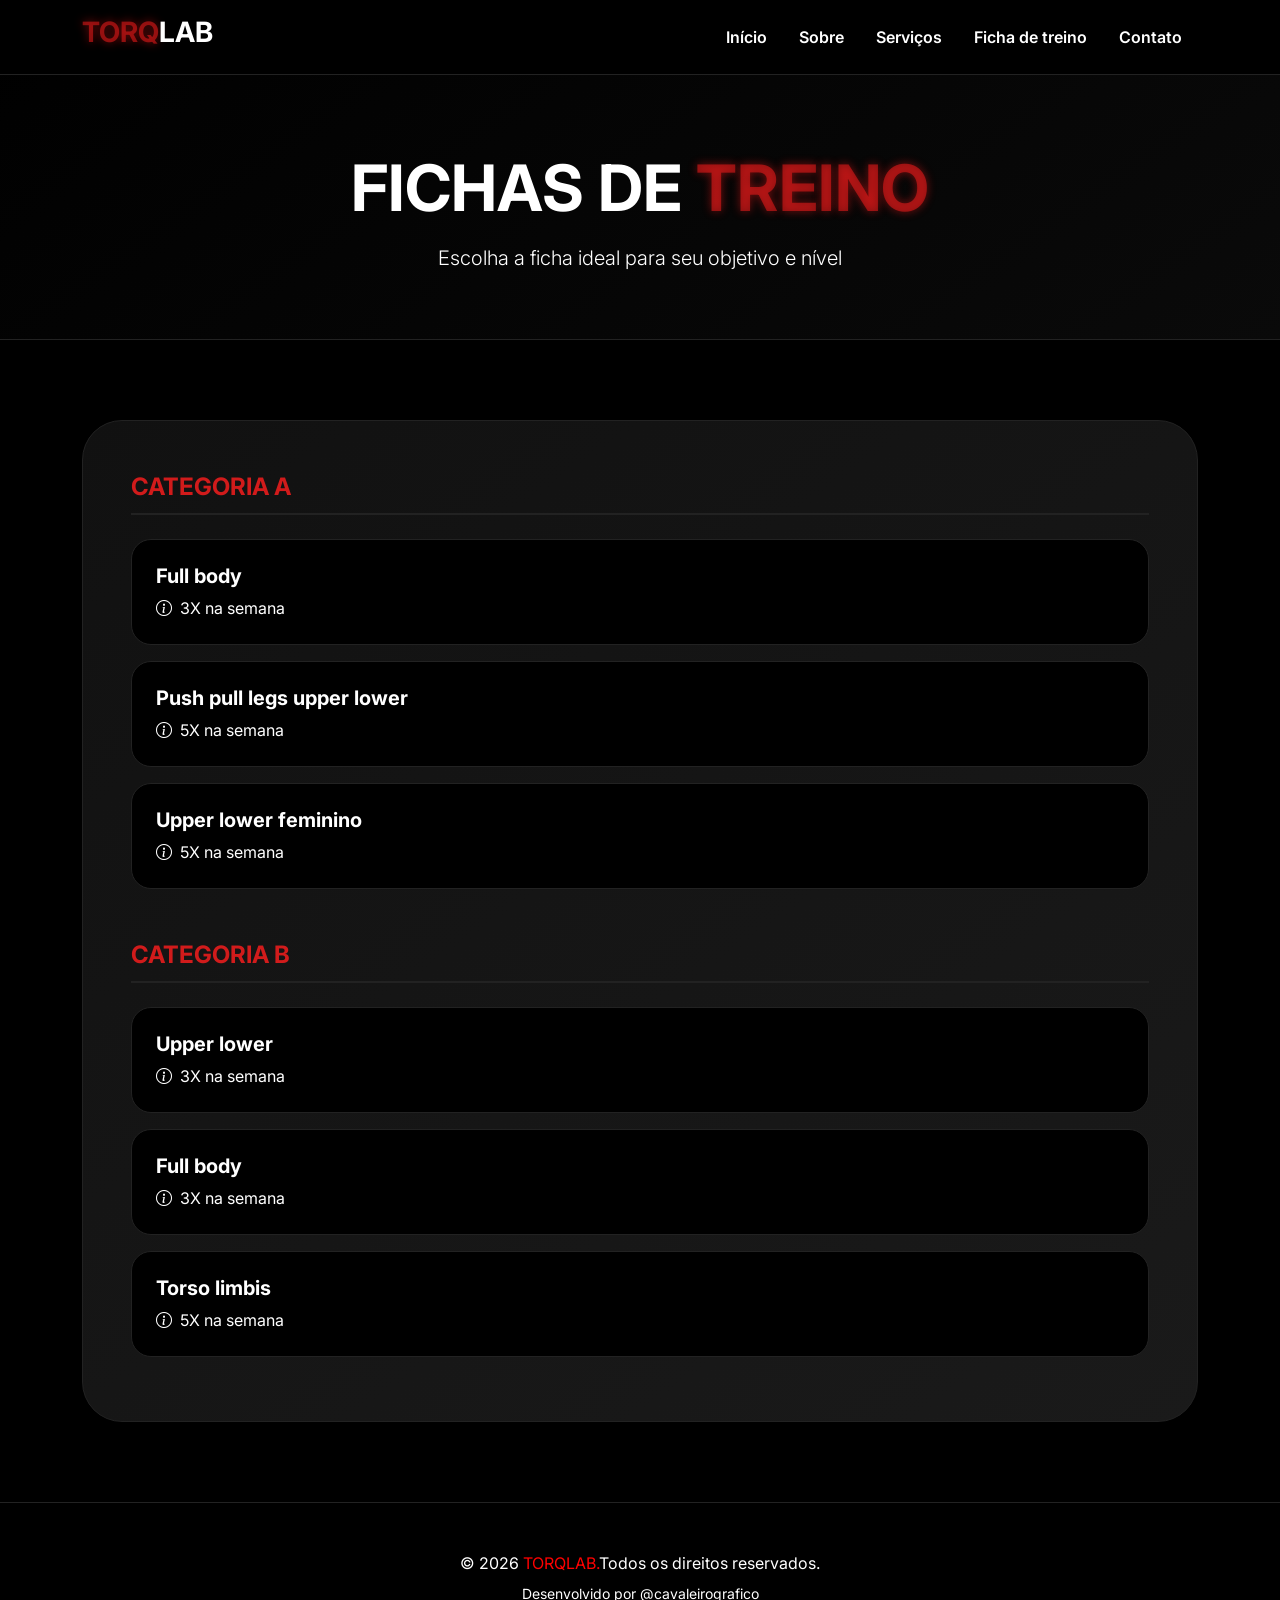
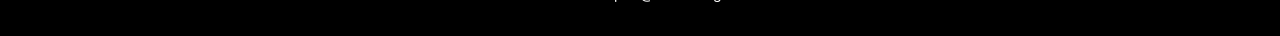
<file: fichas.html>
<!DOCTYPE html>
<html lang="pt-BR">

<head>
    <meta charset="UTF-8">
    <meta name="viewport" content="width=device-width, initial-scale=1.0">
    <title>Fichas de treino - TORQ LAB</title>
    <link rel="icon" href="imgs/logo.png" type="image/png" />
    <link href="https://cdn.jsdelivr.net/npm/bootstrap@5.3.2/dist/css/bootstrap.min.css" rel="stylesheet" />
    <link rel="stylesheet" href="https://cdn.jsdelivr.net/npm/bootstrap-icons@1.10.0/font/bootstrap-icons.css">
    <link href="https://fonts.googleapis.com/css2?family=Inter:wght@400;600;700;800&display=swap" rel="stylesheet">
    <link rel="stylesheet" href="style.css">
</head>


<body>
    <!-- Navbar -->
    <nav class="navbar navbar-expand-lg fixed-top" data-bs-theme="dark">
        <div class="container">
            <a class="fw-bold text-decoration-none text-white h3" href="index.html"><span
                    style="color: rgba(255, 30, 30, 0.507); text-shadow: 0 0 10px rgba(255, 24, 24, 0.459);">TORQ</span>LAB
            </a>
            <button class="navbar-toggler" type="button" data-bs-toggle="collapse" data-bs-target="#navbarNav">
                <span class="navbar-toggler-icon"></span>
            </button>
            <div class="collapse navbar-collapse" id="navbarNav">
                <ul class="navbar-nav ms-auto">
                    <li class="nav-item"><a class="nav-link" href="index.html#home">Início</a></li>
                    <li class="nav-item"><a class="nav-link" href="index.html#sobre">Sobre</a></li>
                    <li class="nav-item"><a class="nav-link" href="index.html#servicos">Serviços</a></li>
                    <li class="nav-item"><a class="nav-link active" href="fichas.html">Ficha de treino</a></li>
                    <li class="nav-item"><a class="nav-link" href="index.html#contato">Contato</a></li>
                </ul>
            </div>
        </div>
    </nav>

    <!-- Header da página -->
    <div class="page-header">
        <div class="container">
            <h1 class="display-3 fw-bold mb-3">FICHAS DE <span
                    style="color: rgba(255, 30, 30, 0.507); text-shadow: 0 0 10px rgba(255, 24, 24, 0.459);">TREINO</span>
            </h1>
            <p class="lead text-cinza">Escolha a ficha ideal para seu objetivo e nível</p>
        </div>
    </div>

    <!-- Fichas -->
    <section>
        <div class="container">
            <div class="ficha-container">

                <div class="dia-treino">CATEGORIA A</div>
                <div class="exercicio-card">
                    <div class="row align-items-center">
                        <div class="col-md-6">
                            <h5 class="fw-bold">Full body</h5>
                            <p class="text-cinza mb-0"><i class="bi bi-info-circle me-2"></i>3X na semana
                            </p>
                        </div>
                    </div>
                </div>

                <div class="exercicio-card">
                    <div class="row align-items-center">
                        <div class="col-md-6">
                            <h5 class="fw-bold">Push pull legs upper lower</h5>
                            <p class="text-cinza mb-0"><i class="bi bi-info-circle me-2"></i>5X na semana
                            </p>
                        </div>
                    </div>
                </div>

                <div class="exercicio-card">
                    <div class="row align-items-center">
                        <div class="col-md-6">
                            <h5 class="fw-bold">Upper lower feminino</h5>
                            <p class="text-cinza mb-0"><i class="bi bi-info-circle me-2"></i>5X na semana
                            </p>
                        </div>
                    </div>
                </div>

                <div class="dia-treino mt-5">CATEGORIA B</div>
                <div class="exercicio-card">
                    <div class="row align-items-center">
                        <div class="col-md-6">
                            <h5 class="fw-bold">Upper lower</h5>
                            <p class="text-cinza mb-0"><i class="bi bi-info-circle me-2"></i>3X na semana
                            </p>
                        </div>
                    </div>
                </div>

                <div class="exercicio-card">
                    <div class="row align-items-center">
                        <div class="col-md-6">
                            <h5 class="fw-bold">Full body</h5>
                            <p class="text-cinza mb-0"><i class="bi bi-info-circle me-2"></i>3X na semana
                            </p>
                        </div>
                    </div>
                </div>

                <div class="exercicio-card">
                    <div class="row align-items-center">
                        <div class="col-md-6">
                            <h5 class="fw-bold">Torso limbis</h5>
                            <p class="text-cinza mb-0"><i class="bi bi-info-circle me-2"></i>5X na semana
                            </p>
                        </div>
                    </div>
                </div>
            </div>
        </div>
    </section>

    <!-- Footer -->
    <footer>
        <div class="container text-center">
            <p class="mb-0">© 2026 <span style="color: red;">TORQLAB.</span>Todos os direitos reservados.</p>
            <p class="mt-2 small">Desenvolvido por <a  class="text-decoration-none text-white" href="https://www.instagram.com/cavaleiro.grafico?igsh=MXFna2k3emRtOHdjaw==">@cavaleirografico
    </a></p>
        </div>
    </footer>

    <!-- Seta -->
    <button id="backToTop" title="Voltar ao topo"><i class="bi bi-arrow-up-short"></i></button>

    <script src="https://cdn.jsdelivr.net/npm/bootstrap@5.3.2/dist/js/bootstrap.bundle.min.js"></script>


    <script>
        // Seta
        const backToTop = document.getElementById('backToTop');
        window.addEventListener('scroll', () => {
            backToTop.style.display = window.scrollY > 300 ? 'flex' : 'none';
        });
        backToTop.addEventListener('click', () => {
            window.scrollTo({ top: 0, behavior: 'smooth' });
        });
    </script>
</body>

</html>
</file>
<file: style.css>
:root {
    --preto: #000000;
    --preto-fundo: #0a0a0a;
    --cinza-claro: #e0e0e0;
    --cinza-medio: #a0a0a0;
    --branco: #ffffff;
}

* {
    font-family: 'Inter', sans-serif;
}

::-webkit-scrollbar {
    display: none;
}

body {
    background-color: var(--preto);
    color: var(--branco);
}

.navbar {
    background-color: var(--preto);
    padding: 1rem 0;
    border-bottom: 1px solid #222;
}

.nav-link {
    color: var(--branco) !important;
    font-weight: 600;
    margin: 0 0.5rem;
    position: relative;
}

.nav-link {
    transition: all 0.3s ease !important;
}

.nav-link:not(.active):hover {
    color: rgba(255, 29, 29, 0.904) !important;
    opacity: 1 !important;
}

.navbar-toggler {
    background-color: transparent;
}

.hero-personal {
    background: var(--preto);
    min-height: 100vh;
    display: flex;
    align-items: center;
    padding: 120px 0 80px;
}

.foto-container {
    display: inline-block;
    padding: 6px;
    filter: drop-shadow(0 20px 40px rgba(255, 24, 24, 0.589));
}

.logo {
    width: 100%;
    max-width: 380px;
    height: auto;
    display: block;
    transition: transform 0.3s ease;
}

.logo:hover {
    transform: scale(1.02);
}

.hero-personal h1 {
    font-size: 3.8rem;
    font-weight: 800;
    line-height: 1.2;
}

.hero-personal .lead {
    font-size: 1.6rem;
    color: var(--cinza-claro);
    padding-left: 1rem;
}

.hero-personal .bio {
    color: #aaa;
    font-size: 1.1rem;
}

section {
    padding: 80px 0;
    background-color: var(--preto);
}

.section-title {
    font-size: 2.8rem;
    font-weight: 800;
    margin-bottom: 3rem;
    text-align: center;
    position: relative;
}

.service-card {
    background-color: #111;
    border: 1px solid #222;
    border-radius: 30px;
    padding: 2.5rem 1.5rem;
    transition: transform 0.3s, box-shadow 0.3s, border-color 0.3s;
    height: 100%;
    text-align: center;
}

.service-card:hover {
    transform: translateY(-10px);
    box-shadow: 0 20px 30px rgba(225, 27, 27, 0.2);
    border-color: var(--vermelho);
}

.service-icon {
    font-size: 3.8rem;
    margin-bottom: 1.5rem;
    color: rgba(255, 30, 30, 0.507);
    text-shadow: 0 0 20px rgba(255, 24, 24, 0.5);
}

.service-card h3 {
    font-weight: 700;
    margin-bottom: 1rem;
}

.info-box {
    background-color: #111;
    border: 1px solid #222;
    border-radius: 40px;
    padding: 3rem;
    height: 100%;
    box-shadow: 0 2px 12px rgba(252, 252, 252, 0.205);
}

footer {
    background-color: var(--preto);
    border-top: 1px solid #222;
    padding: 3rem 0 1rem;
}

.social-icons a {
    display: inline-flex;
    align-items: center;
    justify-content: center;
    width: 45px;
    height: 45px;
    background-color: #111;
    color: var(--branco);
    border-radius: 50%;
    margin: 0 0.5rem;
    font-size: 1.3rem;
    transition: all 0.3s;
    border: 1px solid #333;
}

.social-icons a:hover {
    background-color: rgba(225, 27, 27, 0.4);
    border-color: rgba(225, 27, 27, 0.4);
    transform: scale(1.1);
}

#backToTop {
    position: fixed;
    bottom: 30px;
    right: 30px;
    width: 50px;
    height: 50px;
    border-radius: 50%;
    background-color: var(--vermelho);
    color: var(--branco);
    border: none;
    font-size: 1.5rem;
    display: none;
    align-items: center;
    justify-content: center;
    cursor: pointer;
    z-index: 999;
    transition: opacity 0.3s, transform 0.3s;
    box-shadow: 0 4px 12px rgba(225, 27, 27, 0.4);
}

#backToTop:hover {
    transform: scale(1.1);
}

.btn-ficha-intro {
    display: inline-flex;
    align-items: center;
    justify-content: space-between;
    background: linear-gradient(145deg, #111, #1a1a1a);
    border: 2px solid rgba(255, 30, 30, 0.507);
    color: white;
    padding: 15px 35px;
    border-radius: 60px;
    font-weight: 700;
    font-size: 1.1rem;
    text-decoration: none;
    transition: all 0.3s ease;
    width: auto;
    min-width: 250px;
    position: relative;
    z-index: 2;
}

.btn-ficha-intro:hover {
    background: rgba(255, 30, 30, 0.507);
    border-color: rgba(255, 30, 30, 0.507);
    transform: translateY(-3px);
    box-shadow: 0 10px 20px rgba(255, 24, 24, 0.3);
    color: white;
}

.ficha-container {
    background: linear-gradient(145deg, #111, #1a1a1a);
    border-radius: 40px;
    padding: 3rem;
    border: 1px solid #222;
}

.exercicio-card {
    background: #000;
    border-radius: 20px;
    padding: 1.5rem;
    margin-bottom: 1rem;
    border: 1px solid #222;
    transition: all 0.3s ease;
}

.exercicio-card:hover {
    border-color: rgba(255, 30, 30, 0.507);
    transform: translateX(10px);
}

.dia-treino {
    color: rgba(255, 30, 30, 0.807);
    font-weight: 700;
    font-size: 1.5rem;
    margin-bottom: 1.5rem;
    border-bottom: 2px solid #222;
    padding-bottom: 0.5rem;
}

.page-header {
    background: linear-gradient(145deg, #000, #0a0a0a);
    padding: 150px 0 50px;
    text-align: center;
    border-bottom: 1px solid #222;
}



@media (max-width: 768px) {
    .hero-personal {
        padding: 100px 0 60px;
        text-align: center;
    }

    .hero-personal .lead {
        border-left: none;
        padding-left: 0;
        border-bottom: 2px solid var(--vermelho);
        padding-bottom: 0.5rem;
        display: inline-block;
    }

    .logo {
        max-width: 280px;
        margin: 0 auto;
    }

    .hero-personal h1 {
        font-size: 2.8rem;
    }
}
</file>
